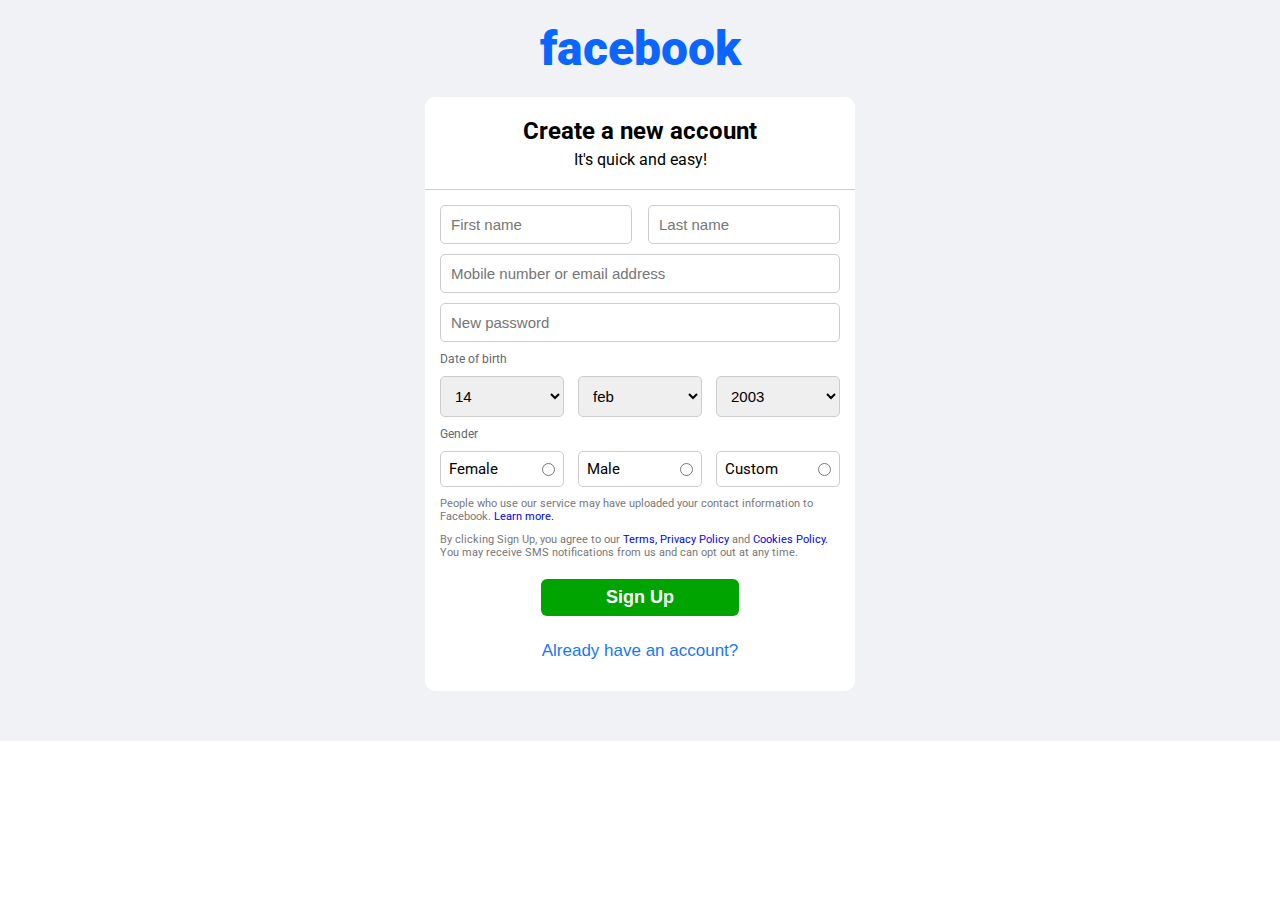
<file: facebook-clone/index.html>
<!DOCTYPE html>
<html lang="en">

<head>
    <meta charset="UTF-8">
    <meta name="viewport" content="width=device-width, initial-scale=1.0">
    <title>Facebook login</title>
    <link rel="preconnect" href="https://fonts.googleapis.com">
    <link rel="preconnect" href="https://fonts.gstatic.com" crossorigin>
    <link href="https://fonts.googleapis.com/css2?family=Roboto:wght@400;500;700&display=swap" rel="stylesheet">
    <link rel="stylesheet" href="styles.css">
</head>

<body>
    <div class="main-div">
        <h1 id="logo">facebook</h1>
        <form>
            <div class="sign">
                <div class="formheading">
                    <h2>Create a new account</h2>
                    <p>It's quick and easy!</p>
                </div>
                <div class="inputf">
                    <div class="hw">
                        <input type="text" placeholder="First name" />
                    </div>
                    <div class="hw">
                        <input type="text" placeholder="Last name"/>
                    </div>
                    <div class="haw">
                        <input type="number" placeholder="Mobile number or email address"/>
                    </div>
                    <div class="haw">
                        <input type="password" placeholder="New password"/>
                    </div>
                    <label>Date of birth</label>
                    <div class="dob">
                        <div class="quat">
                            <select >
                                <option>14</option> 
                             </select>
                        </div>
                        <div class="quat">
                            <select >
                               <option>feb</option> 
                            </select>
                        </div>
                        <div class="quat">
                            <select>
                               <option>2003</option> 
                            </select>
                        </div>
                    </div>
                    <label>Gender</label>
                    <div class="dob">
                        <div class="quat">
                            <div class="rb">
                            <label for="ge" class="rblabel">Female</label>
                            <input type="radio"class ="rbinput"name="ge" />
                            </div>
                        </div>
                        <div class="quat">
                            <div class="rb">
                            <label for="ge" class="rblabel">Male</label>
                            <input type="radio" class="rbinput"name="ge"/>
                            </div>
                        </div>
                        <div class="quat">
                            <div class="rb">
                            <label for="ge" class="rblabel">Custom</label>
                            <input type="radio" class="rbinput"name="ge" />
                            </div>
                        </div>
                    </div>
                    <small class="para">People who use our service may have uploaded your contact information to Facebook. <a href="https://www.facebook.com/help/637205020878504" target="_blank">Learn more.</a></small>
                
                    <small class="para">By clicking Sign Up, you agree to our <a href="https://www.facebook.com/legal/terms/update" target="_blank">Terms,</a> <a href="https://www.facebook.com/privacy/policy/?entry_point=data_policy_redirect&entry=0" target="_blank"> Privacy Policy </a> and <a href="https://www.facebook.com/privacy/policies/cookies/?entry_point=cookie_policy_redirect&entry=0" target="_blank">Cookies Policy.</a> You may receive SMS notifications from us and can opt out at any time.</small>
                    <div class="button">
                        <button class="signbtn">Sign Up</button>
                    </div>
                    <div class="link">
                    <a class ="account"href="https://www.facebook.com/login/?privacy_mutation_token=eyJ0eXBlIjowLCJjcmVhdGlvbl90aW1lIjoxNzA2NzczOTE2LCJjYWxsc2l0ZV9pZCI6MjY5NTQ4NDUzMDcyMDk1MX0%3D">Already have an account?</a>
                   </div>
                </div>
            </div>

        </form>
    </div>
</body>

</html>
</file>
<file: facebook-clone/styles.css>
body,h1,h2,p{
    margin:0px;
    font-family: 'Roboto', sans-serif;
}

.main-div{
    background-color: #f0f2f5;
    display:flex;
    justify-content: center;
    flex-direction: column;
    align-items: center;
    padding-bottom: 50px;
}
#logo{
    font-size: 48px;
    color: #0b66fF;
    padding: 20px 0px ;
    font-weight: 900;
}

.sign{
    background-color: #fff;
    width: 430px;
    border-radius: 10px;
}
.formheading{
    text-align: center;
    padding: 20px;
    border-bottom: 1px solid #ccc;
}
h2{
    padding-bottom: 5px;
}
.inputf{
    background-color: #fff; 
   /* height:500px; */
    border-radius: 15px; 
    padding: 15px;
    display:flex;
    justify-content: space-between;
    flex-wrap: wrap;
   
}

input,select{
    padding:10px;
    border: 1px solid #ccc;
    border-radius:5px;
    width:100%;
    margin-bottom: 10px;
    font-size: 15px;
    
    
} 
.hw{
    display: flex;
    width:48%;
}
.haw{
    display:flex;
    width:100%;
}
label{
   
    font-size: 12px;
    color: #606770;
    padding-bottom: 10px;
}
.dob{
    display: flex;
    width: 100%;
    justify-content:space-between ;
}
.quat{
    width: 31%;
    display: flex;
}
.rb{
    border: 1px solid #ccc;
    border-radius: 5px;
    width:100%;
    padding:8px;
    display: flex;
    align-items:center ;
    justify-content: space-between;
}
.rblabel{
    padding-bottom: 0;
    font-size: 15px;
    color: black;
}
.rbinput{
    margin:0px;
    width: auto;
}
.para{
    padding-top: 10px;
    font-size: 11px;
    color:#777;
}
a{
  
    text-decoration:none;
}
.button{
    padding:20px 0;
    display: flex;
    justify-content: center;
    width:100%;
}
.signbtn{
   border:0;
   background-color: #00a400; 
   color:#fff;
   font-size: 18px;
   font-weight: 600;
   padding:8px 65px;
   border-radius: 6px;
   cursor:pointer;
  
  
}
.account{
    color:#1877f2;
    font-size: 17px;
    font-family: Arial, Helvetica, sans-serif;
    /* line-height: 20px; */
}
.link{
    display: flex;
    justify-content: center;
    width:100%;
    padding-top: 5px;
    padding-bottom: 15px;
}
</file>
